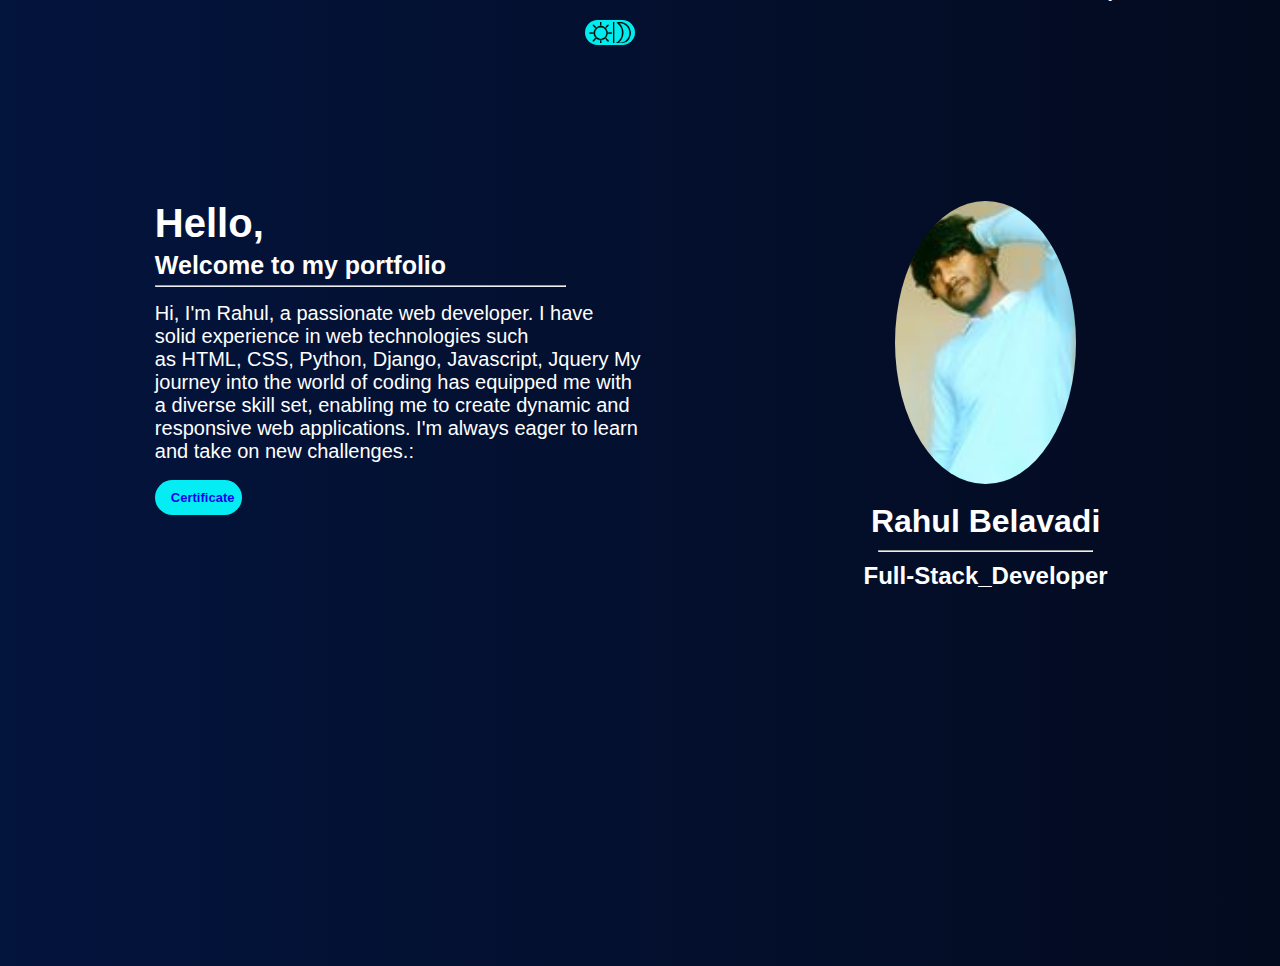
<file: index.html>
<!DOCTYPE html>
<html lang="en">

<head>
    <meta charset="UTF-8">
    <meta name="viewport" content="width=device-width, initial-scale=1.0">
    <meta name="author" content="Rahul">
    <title>PortFolio</title>
    <link rel="stylesheet" href="style.css">
</head>


<body>

    <header>
        <nav>
            
            <img id="logo" src="images/R-logo.svg" alt="">
            <img class="day-night" src="images/day-and-night.png" alt="">
            
            <div class="links">
                <a id="home" href="index.html">Home</a>
                <a id="about" href="about.html">About</a>
                <a id="skills" href="myskills.html">Skills</a>
                <a id="project" href="project.html">Porject</a>
                <a id="service" href="service.html">service</a>
                <a id="contact" href="contact.html">Contact</a>
            </div>

        </nav>
    </header>

    <main>
        <section class="left">

            <section class="content-1">
                <h1>Hello,</h1>
                <h2>Welcome to my portfolio</h2>
                <hr id="left-line">
                <p>Hi, I'm Rahul, a passionate web developer. I have solid experience in web technologies such
                    as HTML, CSS, Python, Django, Javascript, Jquery My journey into the world of coding has equipped me
                    with a diverse skill set, enabling me to create dynamic and responsive web applications. I'm always
                    eager to learn and take on new challenges.:</p>
                    
                <button id="button"><a href="images/FSD_certificate.pdf" download="FSD_certificate">Certificate</a></button>

            </section>
        </section>

        <section class="right">
            <section class="Content-2">
                <div class="backside">
                    <img id="profile-img" src="images/Rahul.jpg" alt="">
                </div>
                <h1>Rahul Belavadi</h1>
                <hr id="right-line">
                <h2>Full-Stack_Developer</h2>

                
                <div class="H-icons">
                    <a href=""><img id="img-1" class="H-img" src="images/linkedin.png" alt=""></a>

                    <a href=""><img id="img-2" class="H-img" src="images/instagram.png" alt=""></a>

                    <a href=""><img id="img-3" class="H-img" src="images/facebook.png" alt=""></a>
                   
                </div>


            </section>
        </section>
    </main>



</body>

</html>
</file>
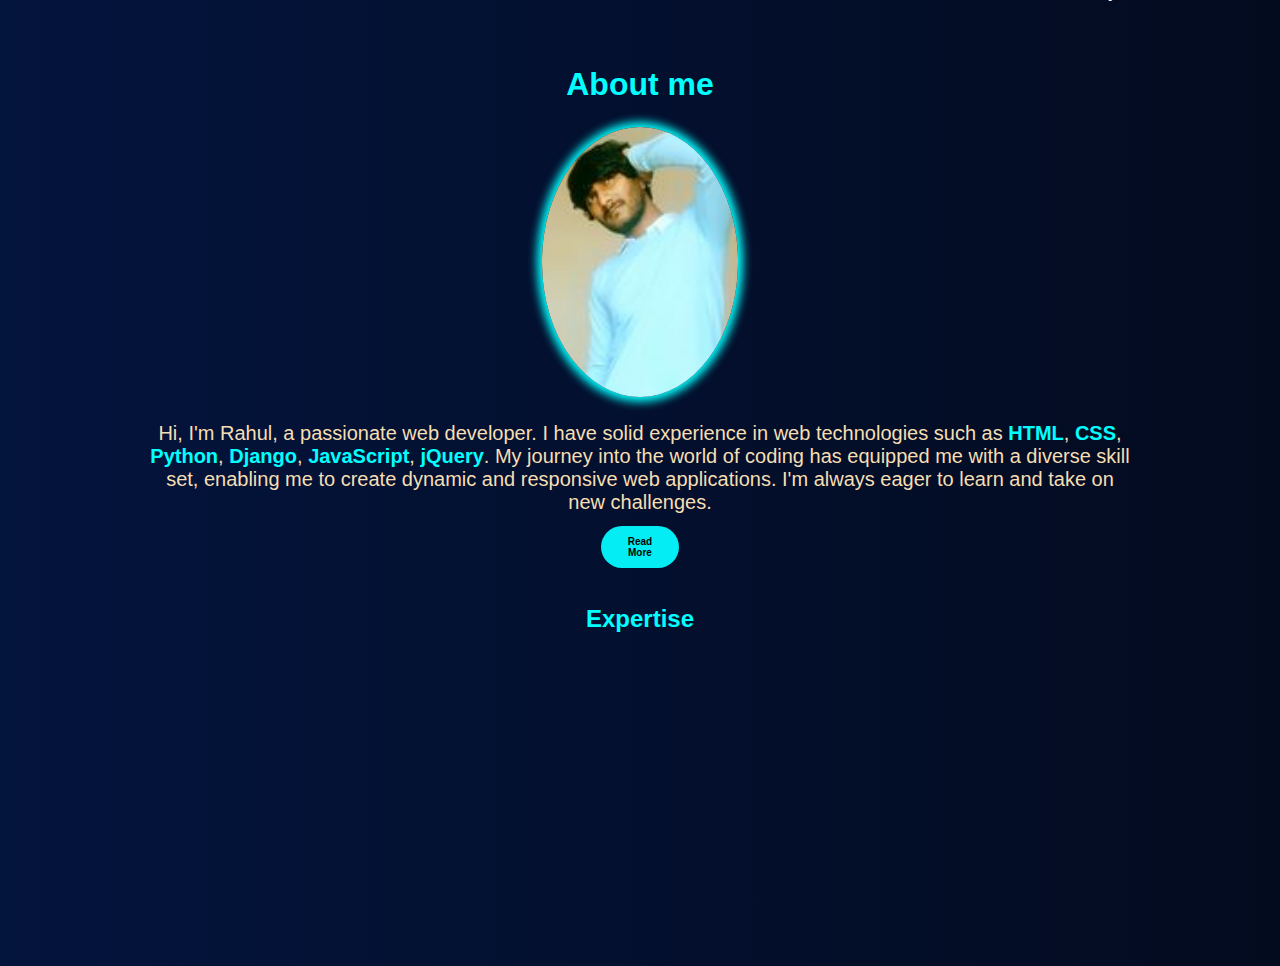
<file: about.html>
<!DOCTYPE html>
<html lang="en">

<head>
    <meta charset="UTF-8">
    <meta name="viewport" content="width=device-width, initial-scale=1.0">
    <title>about</title>
    <link rel="stylesheet" href="style.css">
</head>

<body>

    <header>
        <nav>
            <img id="logo" src="images/R-logo.svg" alt="">
            <div class="links">
                <a id="home" href="index.html">Home</a>
                <a id="about" href="about.html">About</a>
                <a id="skills" href="myskills.html">Skills</a>
                <a id="project" href="project.html">Porject</a>
                <a id="service" href="service.html">service</a>
                <a id="contact" href="contact.html">Contact</a>
            </div>

        </nav>
    </header>
    <section class="about-main">

        <h1>About me</h1>
        <div class="p-img">
            <img class="p-photo" src="images/Rahul.jpg" alt="">
        </div>

        <div class="about-me">
            <p>
                Hi, I'm Rahul, a passionate web developer. I have solid experience in web technologies such as
                <span><strong>HTML</strong></span>, <span><strong>CSS</strong></span>,
                <span><strong>Python</strong></span>, <span><strong>Django</strong></span>,
                <span><strong>JavaScript</strong></span>, <span><strong>jQuery</strong></span>. My journey into the
                world of coding has equipped me with a diverse skill set, enabling me to create dynamic and responsive
                web applications. I'm always eager to learn and take on new challenges.

            </p>
            <button id="A-button">Read More</button>
        </div>

        <h2 id="expertise">Expertise</h2>

        <div class="icons">
            <div class="css">
                <h4>CSS</h4>
                <a class="a" href=""><img class="A-icons" src="images/css.png" alt=""></a>
            </div>

            <div class="html">
                <h4>HTML</h4>
                <a class="a" href=""><img class="A-icons" src="images/html.png" alt=""></a>
            </div>

            <div class="js">
                <h4>JS</h4>
                <a class="a" href=""><img class="A-icons" src="images/js.png" alt=""></a>
            </div>

            <div class="nodejs">
                <h4>NodeJs</h4>
                <a class="a" href=""><img class="A-icons" src="images/nodesJS.png" alt=""></a>
            </div>

            <div class="react">
                <h4>React</h4>
                <a class="a" href=""><img class="A-icons" src="images/react.webp" alt=""></a>
            </div>

            <div class="redux">
                <h4>Redux</h4>
                <a class="a" href=""><img class="A-icons" src="images/redux.png" alt=""></a>
            </div>
        </div>

    </section>

</body>


</html>
</file>
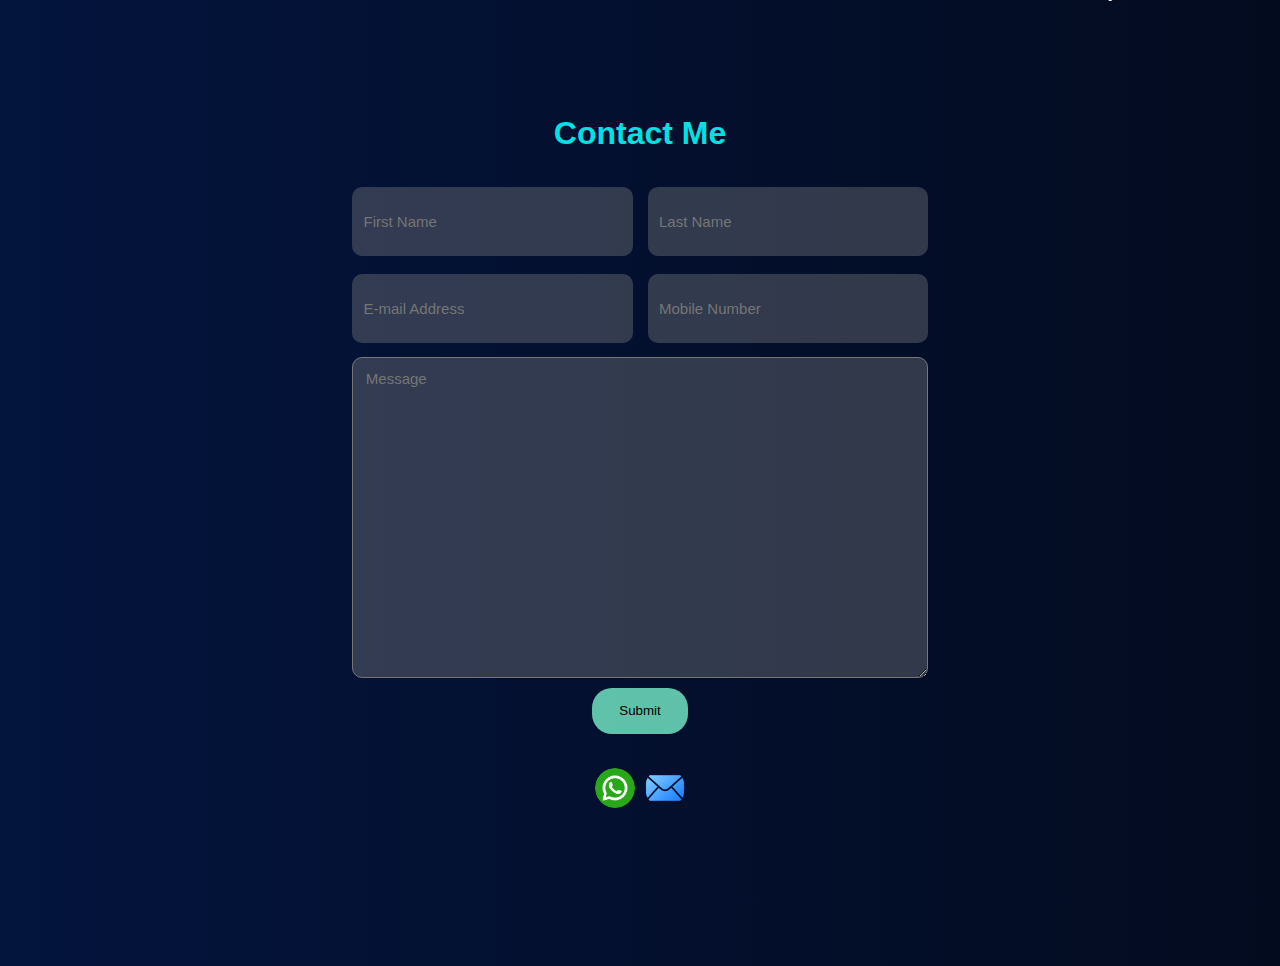
<file: contact.html>
<!DOCTYPE html>
<html lang="en">
<head>
    <meta charset="UTF-8">
    <meta name="viewport" content="width=device-width, initial-scale=1.0">
    <title>Contact</title>
    <link rel="stylesheet" href="style.css">
</head>


<body>
    <header>
        <nav>
            <img id="logo" src="images/R-logo.svg" alt="">
            <div class="links">
                <a id="home" href="index.html">Home</a>
                <a id="about" href="about.html">About</a>
                <a id="skills" href="myskills.html">Skills</a>
                <a id="project" href="project.html">Porject</a>
                <a id="service" href="service.html">service</a>
                <a id="contact" href="contact.html">Contact</a>
            </div>

        </nav>
    </header>

    <main class="Contact-main">
        <h1 id="Contact-Me">Contact Me</h1>
        <section class="contact">
            <div class="input1">
                <input type="text" placeholder="First Name" required>
                <input type="text" placeholder="Last Name" required>
            </div>
        
            <div class="input2">
                <input type="email" placeholder="E-mail Address" required>
                <input type="number" placeholder="Mobile Number" required>
            </div>
        
            <textarea name="" placeholder="Message" id=""></textarea>
            <button id="Submit-btn" type="submit">Submit</button>
        
            <footer>
                <div class="mail">
                    <a href="https://web.whatsapp.com/send?phone=9901420573" target="_blank">
                        <img class="C-img" id="whats-app" src="images/whatsapp.png" alt="WhatsApp">
                    </a>
                    <a href="mailto:rahulbelavadi05@gmail.com">
                        <img class="C-img" src="images/mail.png" alt="Mail">
                    </a>
                </div>
            </footer>
        </section>
        
        
    </main>

   
   
</body>


</html>
</file>
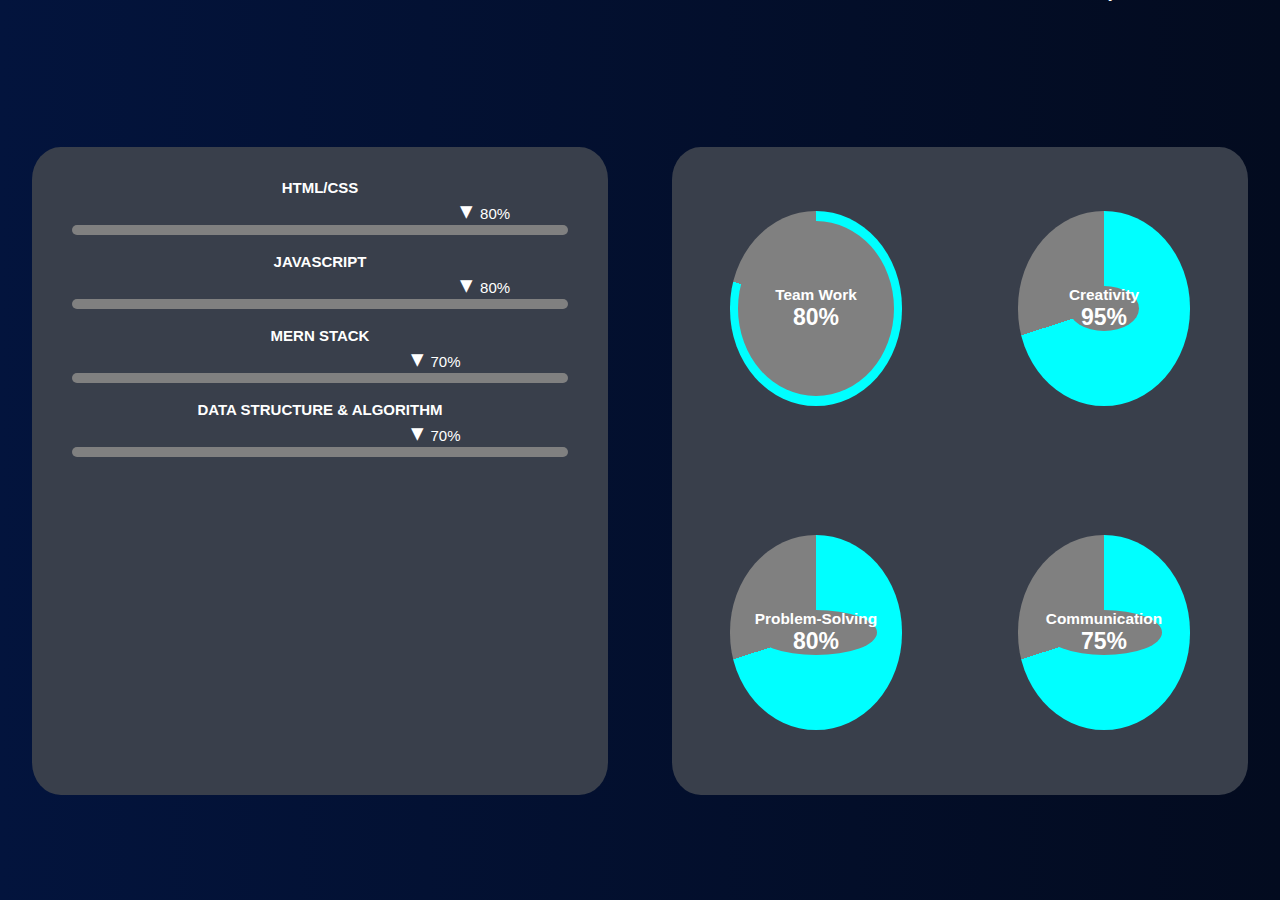
<file: myskills.html>
<!DOCTYPE html>
<html lang="en">
<head>
    <meta charset="UTF-8">
    <meta name="viewport" content="width=device-width, initial-scale=1.0">
    <title>Skills</title>
    <link rel="stylesheet" href="style.css">
</head>


<body>
    <header>
        <nav>
            <img id="logo" src="images\R-logo.svg" alt="">
            <div class="links">
                <a id="home" href="index.html">Home</a>
                <a id="about" href="about.html">About</a>
                <a id="skills" href="myskills.html">Skills</a>
                <a id="project" href="project.html">Porject</a>
                <a id="service" href="service.html">service</a>
                <a id="contact" href="contact.html">Contact</a>
            </div>
        </nav>
    </header>

    <main class="Skills-main">
       <section class="S-left">

        <div class="left-info">

            <h6>HTML/CSS </h6>
            <span class="arrow arrow-1">&#9662; <span class="percentage">80%</span></span>
            <div class="htmlline">
                
                <div id="html"></div>
            </div>
            <br>

            <h6>JAVASCRIPT</h6>
            <span class="arrow arrow-1">&#9662; <span class="percentage">80%</span></span>
            <div class="JAVASCRIPT">
                <div id="javascript"></div>
            </div>
            <br>

            <h6>MERN STACK</h6>
            <span class="arrow arrow-2">&#9662; <span class="percentage">70%</span></span>
            <div class="MERN">
                <div id="mern"></div>
            </div>

            <br>
            <h6 id="data-structure">DATA STRUCTURE & ALGORITHM</h6>
            <span class="arrow arrow-3">&#9662; <span class="percentage">70%</span></span>
            <div class="dsa">
                <div id="D-a"></div>
            </div> 
    
            
        </div>

       </section>
       <section class="S-right">
        <div class="right-info">
                <div class="div1">
                    <div class="Team">
                        <h6>Team Work</h6>
                        <span>80%</span>
                    </div>
                </div>
                <div class="div2">
                    <div class="Creativity">
                        <h6>Creativity</h6>
                        <span>95%</span>
                    </div>
                </div>


                <div class="div3">
                    <div class="Problem-s">
                        <h6>Problem-Solving</h6>
                        <span>80%</span>
                    </div>
                </div>

                
                <div class="div4">
                    <div class="Communication">
                        <h6>Communication</h6>
                        <span>75%</span>
                    </div>
                </div>

            
        </div>
       </section>

    </main>

    
</body>
</html>
</file>
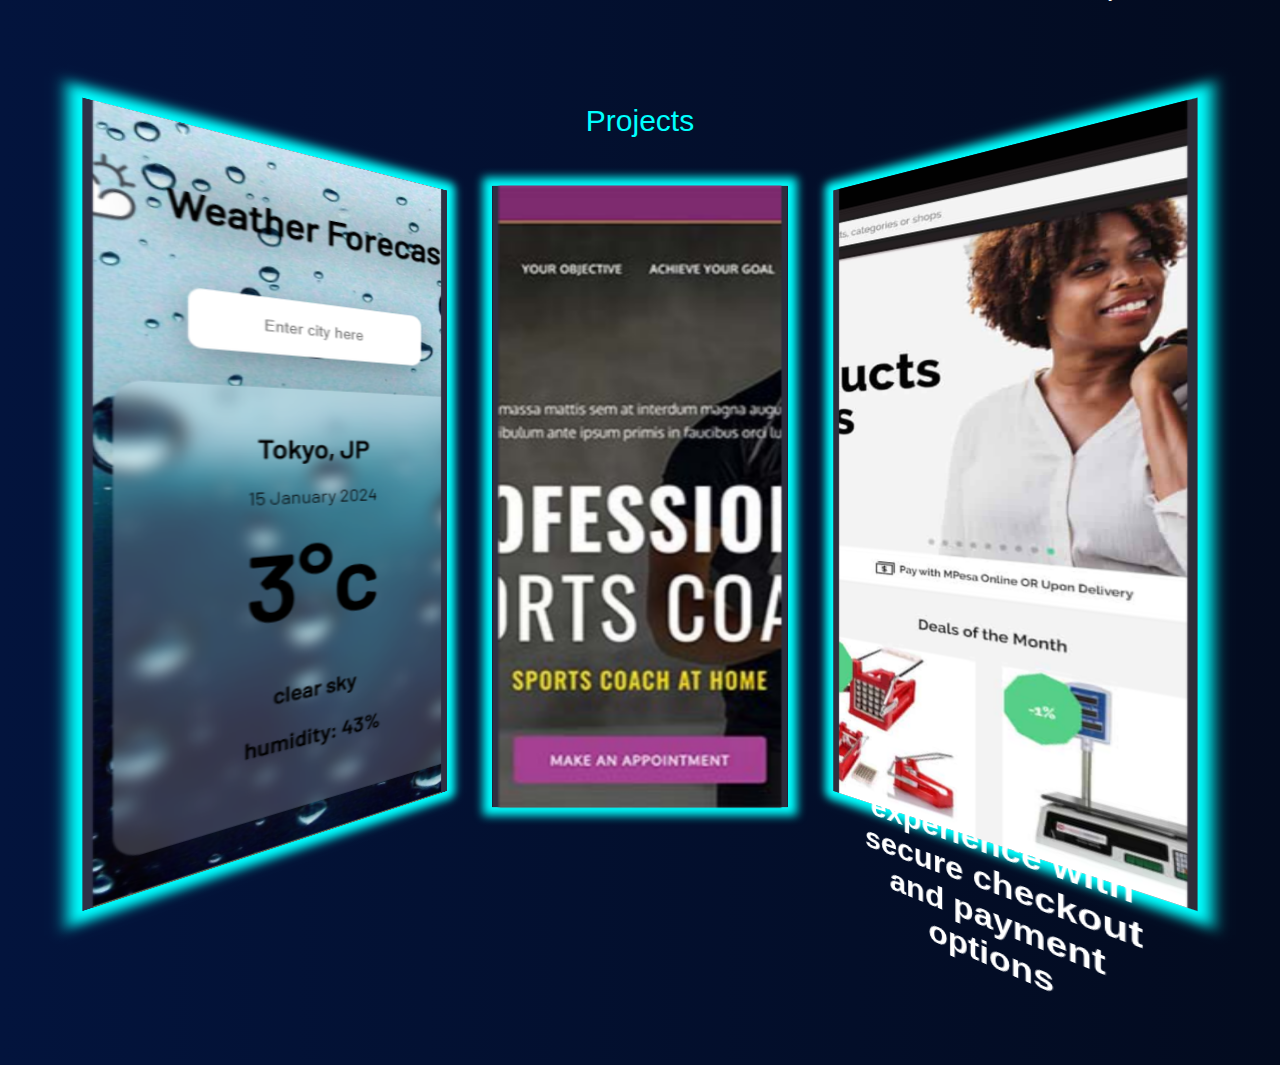
<file: project.html>
<!DOCTYPE html>
<html lang="en">
<head>
    <meta charset="UTF-8">
    <meta name="viewport" content="width=device-width, initial-scale=1.0">
    <title>Project</title>
    <link rel="stylesheet" href="style.css">
</head>



<body>

    <header>
        <nav>
            <img id="logo" src="images/R-logo.svg" alt="">
            <div class="links">
                <a id="home" href="index.html">Home</a>
                <a id="about" href="about.html">About</a>
                <a id="skills" href="myskills.html">Skills</a>
                <a id="project" href="project.html">Porject</a>
                <a id="service" href="service.html">service</a>
                <a id="contact" href="contact.html">Contact</a>
            </div>
        </nav>
    </header>

    <main class="project-main">
            <span id="projects">Projects</span>
       <section class="Cards">

            <div class="card" id="card1">
               <img class="P-img" src="images/weather.png" alt="">
               <h1>A weather forecast website providing real-time weather updates with a simple and user-friendly interface."</h1>

            </div>

            <div class="card" id="Card2">
                
                <img id="P-img" class="P-img" src="images/fitness.jpg" alt="">
                <h1>A gym portfolio website showcasing services and fitness programs with an easy-to-navigate design.</h1>
                
                
            </div>

            <div class="card" id="card3">
                <img class="P-img" src="images/banner.jpg" alt="">
                <h1>An e-commerce website featuring a wide range of products with an easy-to-use interface. It allows users to browse, select, and purchase items seamlessly, offering a smooth shopping experience with secure checkout and payment options</h1>
            </div>
            
       
       </section>
    </main>

    
</body>



</html>
</file>
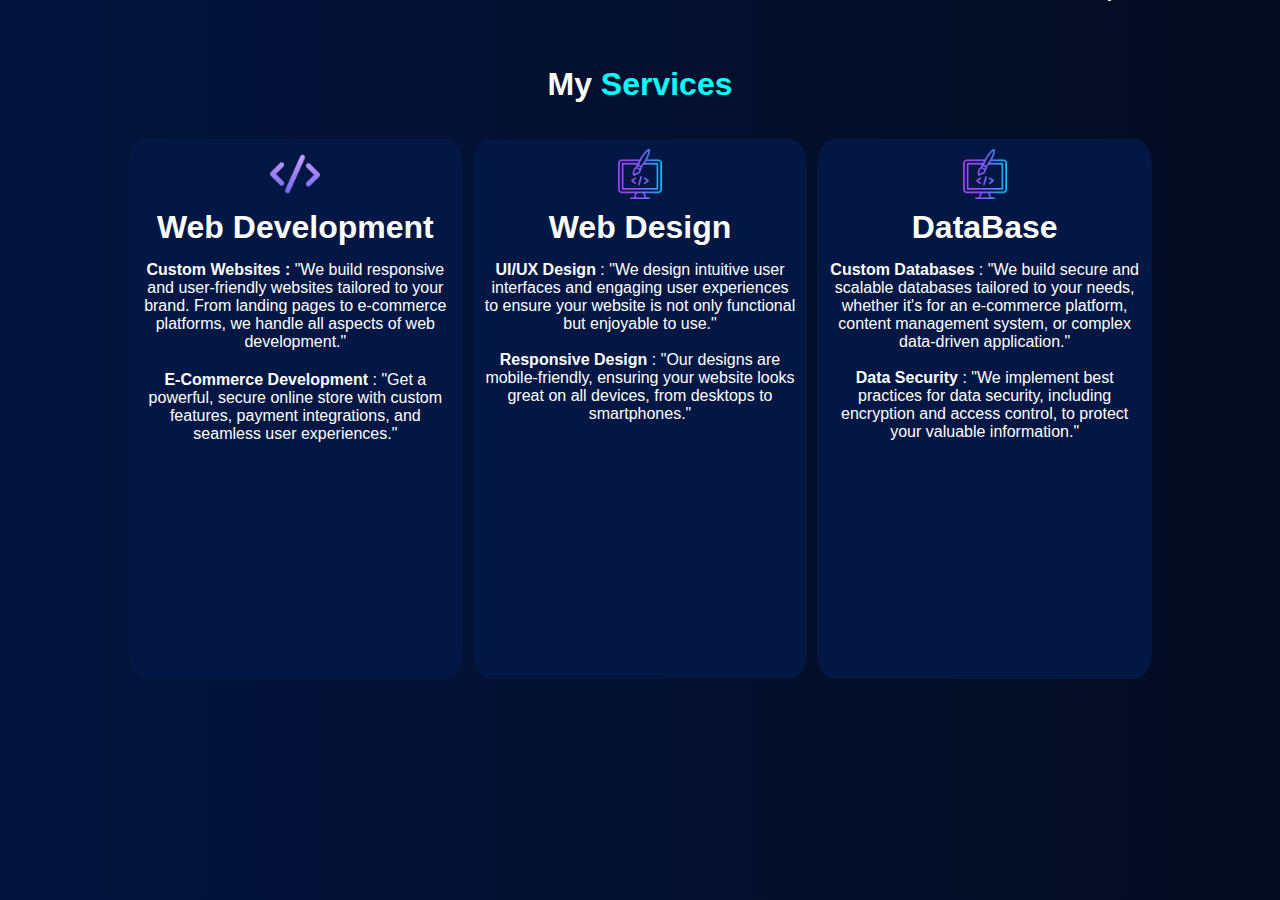
<file: service.html>
<!DOCTYPE html>
<html lang="en">
<head>
    <meta charset="UTF-8">
    <meta name="viewport" content="width=device-width, initial-scale=1.0">
    <title>Service</title>
    <link rel="stylesheet" href="style.css">
</head>

<body>
    <header>
        <nav>
            <img id="logo" src="images/R-logo.svg" alt="">
            <div class="links">
                <a id="home" href="index.html">Home</a>
                <a id="about" href="about.html">About</a>
                <a id="skills" href="myskills.html">Skills</a>
                <a id="project" href="project.html">Porject</a>
                <a id="-Nservice" href="service.html">Service</a>
                <a id="contact" href="contact.html">Contact</a>
            </div>

        </nav>
    </header>

    <main class="service-main">
            <h1 id="my">My <span id="S-service">Services</span></h1>
            <section class="S-cards">
                <div id="S-card1">
                    <img id="code" src="images/code.png" alt="">
                    <h1>Web Development</h1>
                    <p style="margin-bottom: 20px;">
                        <strong>Custom Websites :</strong> "We build responsive and user-friendly websites tailored to your brand. From landing pages to e-commerce platforms, we handle all aspects of web development."
                    </p>
                    <p>
                        <strong>E-Commerce Development</strong> : "Get a powerful, secure online store with custom features, payment integrations, and seamless user experiences."
                    </p>
                </div>   


                <div id="S-card2">
                    <img id="code" src="images/web-design.png" alt="">
                    <h1>Web Design</h1>
                    <p>
                        <strong>UI/UX Design</strong> : "We design intuitive user interfaces and engaging user experiences to ensure your website is not only functional but enjoyable to use."
                    </p>
                    <br>
                    <p>
                        <strong>Responsive Design</strong> : "Our designs are mobile-friendly, ensuring your website looks great on all devices, from desktops to smartphones."

                    </p>
                </div> 
                
                

                <div id="S-card3">
                    <img id="code" src="images/web-design.png" alt="">
                    <h1>DataBase</h1>
                    <p>
                        <strong>Custom Databases</strong> : "We build secure and scalable databases tailored to your needs, whether it's for an e-commerce platform, content management system, or complex data-driven application."
                    </p>
                    <br>
                    <p>
                       <strong> Data Security</strong> : "We implement best practices for data security, including encryption and access control, to protect your valuable information."
                    </p>
                </div>   
                
            </section>

    </main>
    
</body>
</html>
</file>
<file: style.css>
* {
    margin: 0;
    padding: 0;
    box-sizing: border-box;
    font-family: 'Franklin Gothic Medium', 'Arial Narrow', Arial, sans-serif;
}

body {
    width: 100%;
    height: 100vh;
    background: linear-gradient(to left, #030B1F, #03143D);
}


#logo {
    width: 60px;
    height: 40px;
    position: relative;
    left: -100px;
    animation: Logo 2s forwards, Logo-s 2s infinite;
    border-radius: 50%;
}

.day-night {
    width: 50px;
    object-fit: cover;
    background-color: rgba(0, 255, 255, 0.925);
    border-radius: 20px;
    height: 25px;
    cursor: pointer;
    padding: 2px;
    margin-left: 15%;
    animation: day-night 1.5s ease-in forwards;
}

@keyframes day-night {
    0% {
        /* width: 0; */
        opacity: 0;
    }

    100% {
        opacity: 1;
        /* width: 50px; */
    }

}



#button2 a {
    text-decoration: none;
    color: rgb(18, 2, 240);
}

.day-night:hover {
    scale: 1.2;
}


@keyframes Logo-s {
    0% {
        box-shadow: 0px 0px 10px 2px rgba(51, 242, 248, 0.3);
    }

    100% {
        box-shadow: 0px 0px 10px 2px rgba(51, 242, 248, 0.8);
    }
}


@keyframes Logo {
    0% {
        transform: translateX(0);
    }

    100% {

        transform: translateX(100px);
    }

}

nav {
    gap: 8px;
    display: flex;
    justify-content: space-between;
    align-items: center;
    width: 100%;
    height: auto;
    padding: 1% 3%;
    color: white;
}

.links {
    position: relative;
    bottom: 40px;
    width: 25%;
    height: 100%;
    display: flex;
    justify-content: center;
    gap: 20px;

}

@keyframes links {
    0% {
        transform: translateY(0px);
    }

    100% {
        transform: translateY(40px);

    }
}

.links a:nth-child(1) {
    animation-delay: 0.2s;
}

.links a:nth-child(2) {
    animation-delay: 0.4s;
}

.links a:nth-child(3) {
    animation-delay: 0.6s;
}

.links a:nth-child(4) {
    animation-delay: 0.8s;
}


.links a {
    text-decoration: none;
    font-size: 15px;
    color: white;
    font-weight: bold;
    height: 25px;
    line-height: 25px;
    border-radius: 10px;
    transition: all 0.3s ease;
    animation: links 3s forwards;
}

.links a:hover {
    background-color: aqua;
    color: black;
    transform: scale(1.1);
}


main {
    width: 100%;
    height: 100vh;
    display: flex;

}

.left {
    margin-left: 8%;
}

.left,
.right {
    width: 50%;
    height: 100%;
}

.left,
.right {
    display: flex;
    flex-direction: column;
    padding-left: 2%;
    padding-right: 2%;
    justify-content: center;
    align-items: center;
}

.content-1 {
    color: white;
    width: 90%;
    height: 70%;
    display: flex;
    align-items: self;
    flex-direction: column;
    gap: 5px;
}

.content-1 h1 {
    font-size: 40px;

}

.content-1 h2 {
    font-size: 25px;

}

.content-1 p {
    margin-top: 10px;
    font-size: 20px;
    animation: Web 4s ease forwards;
}

#button {
    background-color: rgb(4, 237, 245);
    margin-top: 12px;
    font-size: 13px;
    width: 18%;
    font-weight: bold;
    padding: 10px 16px;
    border: none;
    border-radius: 50px;
    text-align: center;
    cursor: pointer;
    animation: animate 0.8s infinite alternate;
}

#button a {
    color: rgb(18, 2, 240);
    text-decoration: none;
}


.Content-2 {
    width: 80%;
    height: 70%;
    display: flex;
    justify-content: start;
    align-items: center;
    flex-direction: column;
    gap: 10px;
    color: white;
}


.backside {
    width: 42%;
    height: 45%;
    display: flex;
    justify-content: center;
    align-items: center;
    border-radius: 50%;
    margin-bottom: 2%;
    animation: animate 0.8s infinite alternate;
}


@keyframes animate {
    0% {
        box-shadow: 0px 0px 20px 15px rgba(51, 242, 248, 0.3);
    }

    100% {
        box-shadow: 0px 0px 20px 15px rgba(51, 242, 248, 0.8);
    }
}


#profile-img {

    width: 100%;
    height: 100%;
    object-fit: cover;
    border-radius: 50%;
}


#right-line {
    width: 50%;
    animation: Web 4s ease forwards;
}

#left-line {
    width: 85%;
    animation: Web 4s ease forwards;

}

.H-icons {
    width: 50%;
    height: 10%;
    display: flex;
    justify-content: center;
    align-items: center;
    gap: 20px;
    margin-top: 2%;
    transition: transform 0.3s ease;
    scale: 0.8;

}

.H-icons a:hover {
    display: flex;
    justify-content: center;
    align-items: center;
    scale: 1.3;
    border-radius: 50%;
    box-shadow: 0 0 5px 5px aqua;
}

.H-img {
    width: 40px;
    height: 40px;
    object-fit: cover;
    border-radius: 50%;
    transform: scale(0);
    opacity: 0;
    animation: Scaled 3s forwards;
}

.H-icons a:nth-child(1) .H-img {
    animation-delay: 0s;
}

.H-icons a:nth-child(2) .H-img {
    animation-delay: 0.5s;
}

.H-icons a:nth-child(3) .H-img {
    animation-delay: 1s;
}

@keyframes Scaled {
    0% {
        transform: scale(0);
        opacity: 0;
    }

    100% {
        transform: scale(1);
        opacity: 1;
    }
}


@media (max-width: 760px) {

    .left,
    .right {
        width: 100%;
        height: 100vh;
    }

    nav {
        position: relative;
        flex-direction: column;

    }

    .day-night {
        position: absolute;
        left: 70%;
        top: 5%;
        width: 40px;
    }

    .links {
        width: 80%;
        gap: 5%;
        margin-bottom: 1%;
    }

    .links a {
        font-size: 15px;
    }

    nav h1 {
        font-size: 18px;
    }

    main {
        flex-direction: column;
        justify-content: center;
        align-items: center;
    }

    .backside {
        height: auto;
    }

    .right h2,
    .content-1 h2 {
        font-size: 20px;
    }

    .right h1,
    .content-1 h1 {
        font-size: 22px;
    }

    .content-1 p {
        font-size: 12px;
    }

    #button {
        width: 50%;
        font-size: 12px;
        padding: 8px;
    }



    .right {
        margin-bottom: 20%;
        justify-content: start;
    }

    #button {
        width: 70px;
        font-size: 10px;
    }

    .left {
        margin-left: 0%;
    }

    .H-img {
        width: 20px;
        height: 20px;
    }



}

/* ---------------------------------------AboutPage--------------------------------- */

.about-main {
    width: 100%;
    height: 100vh;
    display: flex;
    justify-content: start;
    align-items: center;
    flex-direction: column;
    padding-left: 2%;
    padding-right: 2%;
}

.about-main h1 {
    margin-bottom: 1%;
    color: aqua;
}

.p-img {
    width: 16%;
    box-shadow: 0 0 10px 5px aqua;
    height: 30%;
    border-radius: 50%;
    margin-top: 1%;
    animation: ima-animaion 1s infinite alternate-reverse linear;
}

.A-icons,
.p-photo {
    width: 100%;
    height: 100%;
    object-fit: cover;
    border-radius: 50%;
}

#A-button {
    background-color: rgb(4, 237, 245);
    color: black;
    margin-top: 12px;
    font-size: 10px;
    width: 8%;
    font-weight: bold;
    padding: 10px 16px;
    border: none;
    border-radius: 50px;
    text-align: center;
    cursor: pointer;
    animation: button 1s alternate-reverse infinite;
}

@keyframes button {
    0% {
        box-shadow: none;
    }

    100% {
        box-shadow: 0 0 10px 5px rgba(0, 255, 255, 0.479);
    }

}

@keyframes ima-animaion {
    0% {
        transform: translateY(0);
    }

    100% {
        transform: translateY(5px);
    }

}

.about-me {
    color: wheat;
    text-align: center;
    font-size: 20px;
    margin-top: 2%;
    width: 80%;
    height: auto;
}

.about-me span {
    color: aqua;

}

.icons {
    display: grid;
    grid-template-columns: repeat(6, 1fr);
    width: 50%;
    height: auto;
    margin-top: 1%;
    padding-left: 2%;
    padding-right: 2%;

}

.icons a {

    display: flex;
    justify-content: center;
    align-items: center;
    border-radius: 50%;
    width: 70px;
    height: 60px;
    overflow: hidden;
}

#expertise {
    margin-top: 3%;
    color: aqua;
}

.icons img {
    width: 100%;
    height: 100%;
    object-fit: cover;
}

.icons a:hover {
    scale: 1.2;
    transition: scale ease-in-out 0.2s;
}

.css,
.html,
.js,
.nodejs,
.react,
.redux {
    margin-top: 3%;
    display: flex;
    flex-direction: column;
    height: auto;
    justify-content: center;
    align-items: center;
    gap: 10px;
    color: white;
    scale: 0;
}

.css {
    animation: Animation-icons 1s forwards;
}

.html {
    animation: Animation-icons 2s forwards;

}

.js {
    animation: Animation-icons 3s forwards;

}

.nodejs {
    animation: Animation-icons 4s forwards;

}

.react {
    animation: Animation-icons 4.5s forwards;
}

.redux {
    animation: Animation-icons 5s forwards;
}


@keyframes Animation-icons {

    0% {
        scale: 0;
        opacity: 0;
    }

    100% {

        scale: 1;
        opacity: 1;
    }

}



@media (max-width:760px) {

    .about-main h1 {
        margin-top: 10%;
        font-size: 18px;
    }

    .about-me p {
        font-size: 15px;
    }

    #expertise {
        margin-top: 10%;
        font-size: 18px;
    }

    .img {
        width: 35%;
    }


    .icons {
        width: 100%;
        margin-top: 2%;
        padding-bottom: 5%;
    }

    .icons .a {
        height: 40px;
        width: 40px;
    }

    .icons {
        grid-template-columns: repeat(3, 1fr);
        gap: 10px;
    }

    .p-img {
        width: 30%;
        height: auto;

    }

    .icons img {
        width: 80%;
        height: 80%;
        object-fit: cover;
    }

    #A-button {
        width: 30%;
    }

}


/* ---------------------------------------Skill-Page--------------------------------- */

.Skills-main {
    color: white;
    display: grid;
    grid-template-columns: 1fr 1fr;
    width: 100%;
    height: 90%;
}

.S-left {
    display: flex;
    justify-content: center;
    align-items: center;
}

.S-right {
    display: flex;
    justify-content: center;
    align-items: center;
}

.left-info {
    width: 90%;
    height: 80%;
    background-color: #393f4b;
    border-radius: 5%;
    display: flex;
    justify-content: start;
    align-items: center;
    flex-direction: column;
    padding-top: 5%;
    padding-left: 2%;
    padding-right: 2%;
    animation: Left 1.5s 4.5s linear infinite alternate-reverse;

}

.left-info .arrow-1 {
    margin-left: 60%;
    font-size: 25px;
}

.left-info .arrow-2,
.left-info .arrow-3 {
    margin-left: 42%;
    font-size: 25px;
}

.left-info h6 {
    font-size: 15px;
}

.left-info .percentage {
    font-size: 15px;
}


.htmlline {
    width: 90%;
    height: 10px;
    background-color: gray;
    border-radius: 15px;
}

#html {
    height: 100%;
    animation: html 2s forwards 1s;
    background-color: aqua;
    opacity: 0;
}

.JAVASCRIPT {
    width: 90%;
    height: 10px;
    background-color: gray;
    border-radius: 15px;
}

#javascript {
    height: 100%;
    animation: Js 2s forwards 1.5s;
    background-color: aqua;
    opacity: 0;
}


.MERN {
    width: 90%;
    height: 10px;
    background-color: gray;
    border-radius: 15px;
}

#mern {
    height: 100%;
    animation: mern 2s forwards 2s;
    background-color: aqua;
    opacity: 0;

}

.dsa {
    width: 90%;
    height: 10px;
    background-color: gray;
    border-radius: 15px;
}

#D-a {
    height: 100%;
    animation: mern 2s forwards 2.5s;
    background-color: aqua;
    opacity: 0;

}


@keyframes html {
    0% {
        width: 0%;
        box-shadow: 0 0 5px 5px aqua;

    }

    100% {
        width: 80%;
        box-shadow: 0 0 0px 0px aqua;
        opacity: 1;
    }
}


@keyframes Js {
    0% {
        width: 0%;
        box-shadow: 0 0 5px 5px aqua;
    }

    100% {
        width: 80%;
        box-shadow: 0 0 0px 0px aqua;
        opacity: 1;
    }
}

@keyframes mern {
    0% {
        width: 0%;
        box-shadow: 0 0 5px 5px aqua;
    }

    100% {
        width: 70%;
        box-shadow: 0 0 0px 0px aqua;
        opacity: 1;
    }
}

@keyframes D-a {
    0% {
        width: 0%;
        box-shadow: 0 0 5px 5px aqua;
    }

    100% {
        width: 70%;
        box-shadow: 0 0 0px 0px aqua;
        opacity: 1;
    }
}


@keyframes Left {
    0% {
        transform: translateY();
        box-shadow: 0 0 10px 5px rgba(3, 235, 223, 0.733);
    }

    100% {
        transform: translateY(10px);
    }

}

@keyframes Right {
    0% {
        transform: translateY(10px);

    }

    100% {
        transform: translateY();
        box-shadow: 0 0 10px 5px rgba(3, 235, 223, 0.733);
    }

}


.right-info {
    font-size: 23px;
    font-weight: bold;
    display: grid;
    grid-template-columns: repeat(2, 1fr);
    width: 90%;
    height: 80%;
    background-color: #393f4b;
    border-radius: 5%;
    place-items: center;
    animation: Right 1.5s 4.5s linear alternate-reverse infinite;

}


.right-info:hover {
    box-shadow: 0 0 10px 10px rgb(4, 240, 228);
}

.left-info:hover {
    box-shadow: 0 0 10px 10px rgb(4, 240, 228);
}

.div1 {

    background: conic-gradient(aqua 0deg 288deg, gray 288deg 360deg);
    border-radius: 50%;
    width: 60%;
    height: 60%;
    display: flex;
    justify-content: center;
    align-items: center;

}

.Team {

    width: 90%;
    height: 90%;
    background-color: gray;
    border-radius: 50%;
    animation: circle 2s linear forwards;
    display: flex;
    justify-content: center;
    align-items: center;
    flex-direction: column;
}

.div2 {
    background: conic-gradient(aqua 0deg 252deg, gray 252deg 360deg);
    border-radius: 50%;
    width: 60%;
    height: 60%;
    display: flex;
    justify-content: center;
    align-items: center;

}

.Creativity {
    display: flex;
    justify-content: center;
    align-items: center;
    flex-direction: column;
    background-color: gray;
    border-radius: 50%;
    animation: circle 3s linear forwards;
}


.div3 {
    background: conic-gradient(aqua 0deg 252deg, gray 252deg 360deg);
    border-radius: 50%;
    width: 60%;
    height: 60%;
    display: flex;
    justify-content: center;
    align-items: center;

}

.Problem-s {
    display: flex;
    justify-content: center;
    align-items: center;
    flex-direction: column;
    background-color: gray;
    border-radius: 50%;
    animation: circle 4s linear forwards;
}

.div4 {
    background: conic-gradient(aqua 0deg 252deg, gray 252deg 360deg);
    border-radius: 50%;
    width: 60%;
    height: 60%;
    display: flex;
    justify-content: center;
    align-items: center;

}

.Communication {
    display: flex;
    justify-content: center;
    align-items: center;
    flex-direction: column;
    background-color: gray;
    border-radius: 50%;
    animation: circle 4.5s linear forwards;
}

@keyframes circle {
    0% {
        width: 0%;
        height: 0%;
        scale: 0;
        opacity: 0;
    }

    100% {
        width: 90%;
        scale: 1;
        height: 90%;
        opacity: 1;
    }

}

@media (max-width:760px) {
    nav {

        flex-direction: column;
    }

    .Skills-main {
        display: grid;
        grid-template-columns: 1fr;
        padding: 0;
        width: 100%;
        height: 90%;
    }

    .S-right {
        height: 400px;
        margin-bottom: 2%;
    }

    .S-left {
        height: 450px;
    }

    .S-right h6,
    span {
        font-size: 12px;
    }

    .S-left h6,
    span {
        font-size: 12px;
    }
}


/* ---------------------------------------Project_Page--------------------------------- */


.project-main {
    color: white;
    width: 100%;
    height: 100vh;
    display: flex;
    flex-direction: column;
    justify-content: start;
    align-items: center;
    padding-top: 3%;
}

#projects {
    color: aqua;
    font-size: 30px;
    padding-bottom: 1%;
}


.Cards {
    width: 80%;
    height: 70%;
    display: grid;
    justify-content: center;
    grid-template-columns: 1fr 1fr 1fr;
    gap: 20px;
    perspective: 700px;
}

.card {
    height: 90%;
    background-color: rgba(105, 87, 87, 0.432);
    transform-style: preserve-3d;
    box-shadow: 0 0 10px 10px aqua;
    padding-left: 2%;
    padding-right: 2%;
    text-align: center;
}

.P-img {
    width: 100%;
    height: 100%;
    object-fit: cover;
}

#card1 {
    transform: rotateY(40deg);

}

#Card2 {
    scale: 0.9;
    text-align: center;
    animation: img2 2s infinite alternate-reverse linear;
}

#card3 {
    transform: rotateY(-40deg);

}

#Card2 h1 {
    position: relative;
    bottom: 45%;
    z-index: -1;
}

#Card2:hover {
    img {
        transform: translateY(-45%);
        transition: transform 1s ease-in-out;
    }
}

#card1 h1 {
    position: relative;
    bottom: 40%;
    z-index: -1;
}

#card1:hover {
    .P-img {
        transform: translateY(-40%);
        transition: transform 1s ease-in-out;
    }

}

#card3 h1 {
    position: relative;
    bottom: 62%;
    z-index: -1;
}

#card3:hover {
    .P-img {
        transform: translateY(-55%);
        transition: transform 1s ease-in-out;
    }

}

@keyframes img2 {

    0% {
        transform: translateY(0);
    }

    100% {
        transform: translateX(30px);
    }

}

@media (max-width:760px) {

    nav {
        flex-direction: column;
    }

    .Cards {
        grid-template-columns: 1fr;
        gap: 20px;
    }

    #card1 {
        transform: rotateY(0deg);

    }

    #card1 {
        transform: rotateY(0deg);
    }

    #card3 {
        transform: rotateY(0deg);
    }

    #projects {
        color: aqua;
        font-size: 20px;
        padding-bottom: 10%;
    }

    .Cards h1 {
        font-size: 15px;
        margin-top: 15%;
    }


}


/* ---------------------------------------Service-Page--------------------------------- */

.service-main {
    color: white;
    width: 100%;
    height: 80%;
    display: flex;
    justify-content: start;
    align-items: center;
    flex-direction: column;
    gap: 5%;
}

#S-service {
    color: aqua;
}

.S-cards {
    width: 80%;
    height: 75%;
    display: grid;
    grid-template-columns: repeat(3, 1fr);
    gap: 10px;
}




#S-card1,
#S-card2,
#S-card3 {
    background-color: #031744;
    border-radius: 5%;
    transition: all 0.3s ease;
}


#S-card1,
#S-card3 {
    display: flex;
    flex-direction: column;
    justify-content: start;
    align-items: center;
    padding: 3%;
    animation: card1 2s;
}

#S-card2 {
    display: flex;
    flex-direction: column;
    justify-content: start;
    align-items: center;
    padding: 3%;
}


#S-card1 h1,
#S-card2 h1,
#S-card3 h1 {
    margin-top: 10px;
    margin-bottom: 15px;
}

#S-card1 p,
#S-card2 p,
#S-card3 p {
    text-align: center;
}

@keyframes card1 {
    0% {
        transform: translateX(102%);

    }

    100% {
        transform: translateX(0%);
    }

}


#card2 {
    animation: S-card2 2.5s;
}

@keyframes S-card2 {
    0% {
        scale: 0;
    }

    100% {
        scale: 1;
    }

}


#S-card3 {
    position: relative;
    animation: card3 2s;
}

@keyframes card3 {
    0% {
        transform: translateX(-102%);
    }

    100% {
        transform: translateX(0%);
    }

}


.S-cards:hover>div:not(:hover) {
    filter: blur(5px);
    transform: scale(0.8);
}

.S-cards>div:hover {
    transform: scale(1.1);
    z-index: 1;
    box-shadow: 0px 0px 15px 8px rgb(9, 205, 219);
}

#code {
    width: 50px;
}


@media (max-width:760px) {

    nav {
        flex-direction: column;
    }

    #my {
        margin-top: 2%;
        font-size: 18px;
    }

    #S-service {
        font-size: 13px;
    }

    .S-cards {
        width: 70%;
        height: 60%;
        grid-template-columns: 1fr;
        gap: 15px;
        padding-bottom: 30%;
    }

    #S-card1,
    #S-card2,
    #S-card3 {
        width: 100%;
    }


}

/* -------------------------------------Contact-Page--------------------------------- */

.Contact-main {
    width: 100%;
    height: 100vh;
    display: flex;
    flex-direction: column;
    justify-content: center;
    align-items: center;

}


#Contact-Me {
    color: rgba(0, 255, 255, 0.884);
}



.contact {
    width: 50%;
    height: 85%;
    display: flex;
    flex-direction: column;
    justify-content: s;
    align-items: center;
    gap: 10px;

}

.input1,
.input2 {
    gap: 15px;
    width: 90%;
    height: 10%;
    display: flex;
    justify-content: center;
    align-items: center;

}

.input1 {
    margin-top: 5%;
}

input {
    font-size: 15px;
    color: white;
    background-color: rgba(131, 131, 134, 0.377);
    height: 90%;
    width: 80%;
    border-radius: 10px;
    padding-left: 2%;
    border: none;

}

textarea {
    color: white;
    font-size: 15px;
    padding: 2% 0 0 2%;
    width: 90%;
    height: 42%;
    border-radius: 10px;
    background-color: rgba(131, 131, 134, 0.377);
}

#Submit-btn {
    width: 15%;
    height: 6%;
    border-radius: 20px;
    border: none;
    background-color: rgba(127, 255, 212, 0.747);

}

#Submit-btn:hover {
    box-shadow: 0 0 5px 5px aqua;
    cursor: pointer;
}


.mail {
    display: flex;
    width: 20%;
    margin-bottom: 50%;
    height: 18%;
    justify-content: space-evenly;
}

footer {
    margin-top: 3%;

}

.C-img {
    scale: 0.8;
    width: 50px;
    object-fit: cover;
    height: 50px;
    border-radius: 50%;
}

.C-img:hover {
    scale: 1;
    box-shadow: 0 0 5px 5px aqua;
    cursor: pointer;

}

@media (max-width:760px) {
    nav {
        flex-direction: column;
    }

    .contact {
        width: 90%;
        height: 90%;
    }


    .mail {
        display: flex;
        width: 50%;
        margin-top: 5%;
        height: 10%;
        justify-content: center;
    }

    .C-img {
        width: 45px;
        height: 45px;
    }

    #Contact-Me {
        margin-top: 15%;
        color: rgba(0, 255, 255, 0.884);
        font-size: 20px;
    }

    .Contact-main {
        padding: 0 5% 0 1%;

    }

    input {

        height: 70%;
    }

    textarea {

        height: 30%;

    }

    footer {
        padding-left: 10%;
    }


}
</file>
